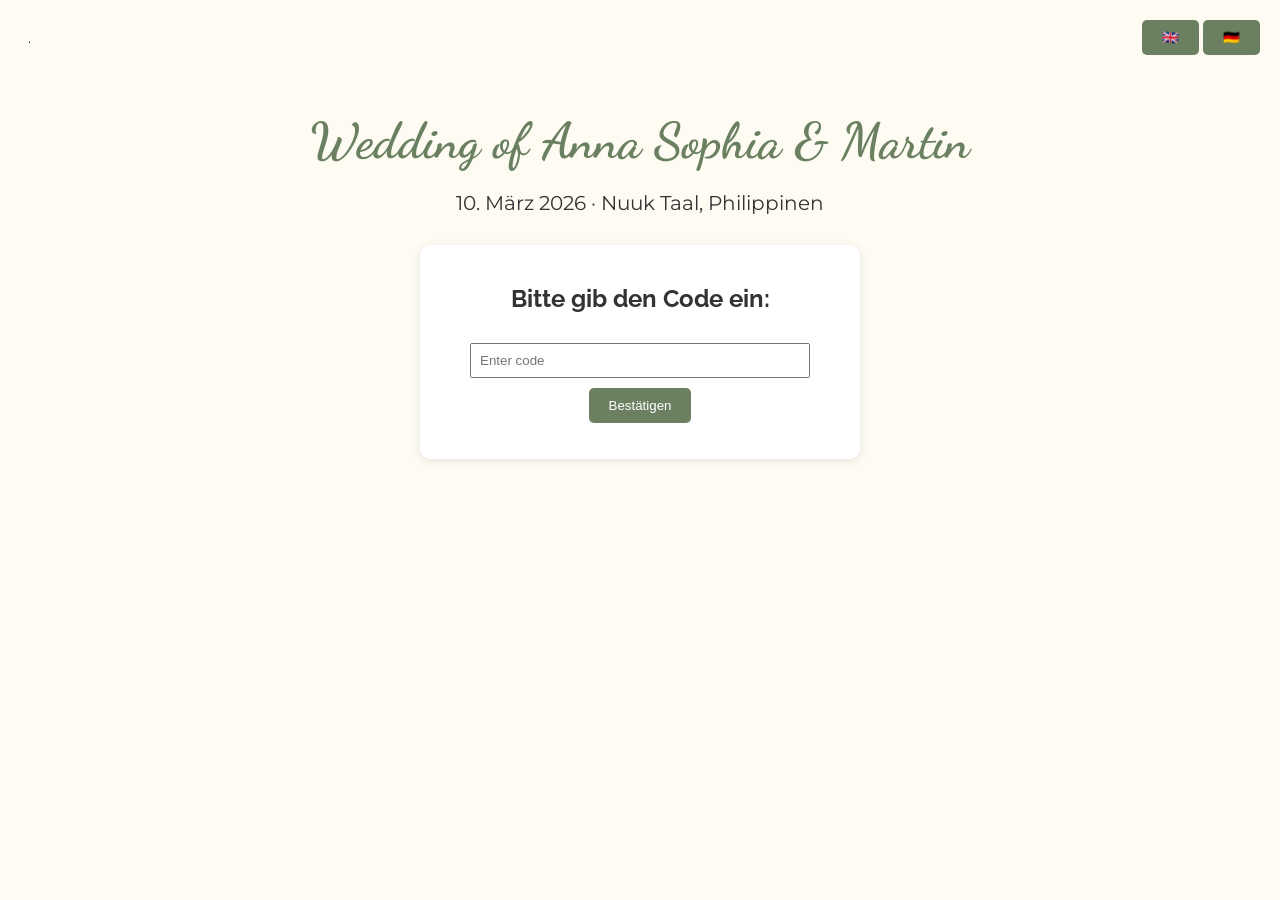
<file: index.html>
<!DOCTYPE html>
<html lang="en">
<head>
  <meta charset="UTF-8">
  <meta name="viewport" content="width=device-width, initial-scale=1.0">
  <title>Wedding of Anna Sophia & Martin</title>
  <link href="https://fonts.googleapis.com/css2?family=Dancing+Script:wght@700&family=Montserrat:wght@600&family=Raleway:wght@400;500&display=swap" rel="stylesheet">
  <link rel="stylesheet" href="style.css">
  <style>
    .faq-question {
      cursor: pointer;
      padding: 10px;
      border: 1px solid #ccc;
      margin-top: 5px;
      background-color: #f9f9f9;
    }
    .faq-answer {
      display: none;
      padding: 10px;
      border-left: 1px solid #ccc;
      border-right: 1px solid #ccc;
      border-bottom: 1px solid #ccc;
      background-color: #f1f1f1;
    }
    .card {
      padding: 20px;
      margin: 20px 0;
      border: 1px solid #ccc;
      background-color: #fff;
      box-shadow: 0 2px 5px rgba(0,0,0,0.1);
    }
  .last-updated-box {
  position: fixed;
  top: 6px;
  left: 10px;
  background: rgba(255, 255, 255, 0.7);
  color: #444;
  font-size: 11px;
  font-family: sans-serif;
  padding: 3px 8px;
  border-radius: 6px;
  box-shadow: 0 1px 3px rgba(0, 0, 0, 0.05);
  z-index: 1000;
  display: flex;
  align-items: center;
  gap: 4px;
  backdrop-filter: blur(2px);
  pointer-events: none; /* macht es unanklickbar */
  user-select: none; /* verhindert Markieren */
}


.last-updated-box .icon {
  font-size: 11px;
}

  </style>
</head>
<body>
  
<div id="language-switcher" style="position: absolute; top: 10px; right: 20px;">
  <button class="flag-button" onclick="switchLanguage('en')">🇬🇧</button>
  <button class="flag-button" onclick="switchLanguage('de')">🇩🇪</button>
</div>

<!--  <div id="last-updated" class="last-updated-box">
  <span class="icon">🕓</span>
  <span id="last-updated-text"></span>
</div>-->.


<div class="container">
  <h1 id="title" class="wedding-title">Wedding of Anna Sophia & Martin</h1>
  <p id="subtitle" class="wedding-subtitle">10. März 2026 · Nuuk Taal, Philippinen</p>

  <div id="password-section">
    <h2 id="password-title">Bitte gib den Code ein:</h2>
    <input type="password" id="password-input" placeholder="Enter code">
    <button id="password-button" onclick="checkPassword()">Bestätigen</button>
    <p id="error-message" style="color:red;"></p>
  </div>

  <div id="content" style="display:none;">
    <!-- Einleitungstext in einer Card -->
    <div class="card">
      <h2 id="intro-title">Willkommen auf unserer Hochzeitseite</h2>
      <div class="intro-text" id="intro-text">
        <!-- Der Einleitungstext wird per JavaScript gesetzt -->
      </div>
    </div>

    <div class="card">
      <h2 id="schedule-title">🌺 Reiseplan</h2>
      <p id="schedule-content" class="schedule">
        06.03: Ankunft in Manila<br>
        07.03: Entspannen und Jetlag kurieren oder Manila entdecken<br>
        08.03: Transfer zum Taal<br>
        09.03: Taal Vulkan und Umgebung entdecken<br>
        <strong>10.03: Hochzeitstag</strong><br>
        11.03: Taal Vulkan und Umgebung entdecken <br>
        12.03: Flug nach El Nido<br>
        16.03: Rückflug nach Manila
      </p>
    </div>

    <div class="card">
      <h2 id="wedding-title">💍 Hochzeitstag</h2>
      <p id="wedding-date"><strong>Datum:</strong> 10. März 2026</p>
      <p id="wedding-time"><strong>Uhrzeit:</strong> 16:00 Uhr</p>
      <p id="wedding-location"><strong>Ort:</strong> Nuuk Taal, Talisay, Batangas, Philippinen</p>
      <p id="wedding-dresscode"><strong>Dresscode:</strong> Sommerlich elegant, gerne Barong Tagalog und luftige Kleider. Bitte verzichtet auf hohe Schuhe, da die Feier im Freien stattfindet.</p>
      <p id="wedding-dinner"><strong>Abendessen & Feier:</strong> Direkt im Anschluss an die Trauung.</p>
      <!-- Google Maps Frame für die Hochzeitslocation -->
      <iframe src="https://www.google.com/maps?q=Nuuk+Taal+Batangas+Philippines&output=embed" width="100%" height="300" style="border:0;" loading="lazy" allowfullscreen></iframe>
    </div>

    <div class="card">
      <h2 id="el-nido-title">🏝️ El Nido Reise</h2>
      <p id="el-nido-content">
        Nach der Hochzeit möchten wir gerne noch ein paar Tage mit euch auf Palawan verbringen! Unser Ziel ist El Nido, nur etwa eine Flugstunde von Manila entfernt und einer der schönsten Orte der Philippinen. Dort erwarten euch traumhafte Inseln, weite Strände und faszinierende Korallenriffe – vergesst also nicht eure Badesachen! Sehr zu empfehlen sind die „Island-Hopping“-Touren, die wir gerne für unsere Gruppe organisieren.
      </p>
      <!-- Eingebundene Google Maps Karte für El Nido -->
      <iframe src="https://www.google.com/maps?q=El+Nido,+Philippines&output=embed" width="100%" height="300" style="border:0;" loading="lazy" allowfullscreen></iframe>
     

    </div>

    <div class="card">
      <h2 id="gifts-title">🎁 Geschenke</h2>
      <p id="gifts-content">
        Eure Anwesenheit ist unser schönstes Geschenk. Wenn ihr uns dennoch etwas schenken möchtet, freuen wir uns über einen Beitrag zu unserer Hochzeitsreise, damit unser Gepäck leichter bleibt! 😊
      </p>
    </div>

<div class="card">
  <h2 id="faq-title">❓ FAQ</h2>

  <div class="faq-question" onclick="toggleFaq('faq1')">Was muss ich selber organisieren?</div>
  <div id="faq1" class="faq-answer">
    <p id="faq1-answer-de">Um Hotels und Flüge müsst ihr euch selber kümmern. Gerne unterstützen wir euch aber dabei! Bevor ihr etwas bucht, sprecht am besten kurz mit uns. Wir schlagen euch gerne passende Unterkünfte vor, damit wir nicht zu weit voneinander entfernt sind oder idealerweise im selben Hotel übernachten.</p>
    <p id="faq1-answer-en" style="display:none;">You need to organize hotels and flights yourself. We are happy to support you though! We have been to El Nido before and can recommend some hotels. Please contact us before booking anything, so we are not too scattered.</p>
  </div>

  <div class="faq-question" onclick="toggleFaq('faq2')">Was muss ich für die El Nido Reise planen?</div>
  <div id="faq2" class="faq-answer">
    <p id="faq2-answer-de">Bucht bitte noch keinen Flug – es wäre schön, wenn wir gemeinsam von Manila nach El Nido fliegen könnten. Das macht es für euch und für uns einfacher. Gebt uns daher erstmal nur Bescheid, ob ihr bei der El Nido Reise mit dabei seid.</p>
    <p id="faq2-answer-en" style="display:none;">Please don’t book a flight to El Nido just yet – it would be great if we could all fly together from Manila. That’ll make things simpler for everyone. For now, just let us know if you’d like to join the El Nido trip.</p>
    
  </div>

  <div class="faq-question" onclick="toggleFaq('faq3')">Benötige ich Impfungen?</div>
  <div id="faq3" class="faq-answer">
    <p id="faq3-answer-de">Ja, bitte informiert euch über die aktuellen STIKO-Empfehlungen für die Philippinen. El Nido und Manila zählen jedoch nicht zu den Malaria-Gebieten.</p>
    <p id="faq3-answer-en" style="display:none;">Yes, please check the current STIKO recommendations for the Philippines. However, El Nido and Manila are not considered malaria areas.</p>
  </div>

  <div class="faq-question" onclick="toggleFaq('faq4')">Wie heiß wird es?</div>
  <div id="faq4" class="faq-answer">
    <p id="faq4-answer-de">Tagsüber kann es durchaus mal 30 Grad heiß werden. Denkt daher bitte daran, ausreichend Sonnencreme einzupacken und genug zu trinken. Die meisten Supermärkte, Hotels und andere öffentliche Gebäude sind in der Regel aber klimatisiert.</p>
    <p id="faq4-answer-en" style="display:none;">During the day it can sometimes get up to 30 degrees. So please remember to pack enough sunscreen and drink plenty of water. Most supermarkets, hotels, and other public buildings are usually air-conditioned.</p>
  </div>
</div>


    <div class="card">
      <h2 id="response-title">📩 Rückmeldung</h2>
      <p id="response-content">
        Damit wir besser planen können, gebt uns bitte spätestens bis zum <strong>01.08.2025</strong> Bescheid, ob ihr dabei seid. Falls ihr noch Fragen habt, schreibt uns einfach – am liebsten über WhatsApp. :)
      </p>
    </div>
  </div>
</div>

<script>
let selectedLanguage = "de";

// Function to hash the password using SHA-256
async function hashPassword(password) {
  const encoder = new TextEncoder();
  const data = encoder.encode(password);
  const hash = await crypto.subtle.digest('SHA-256', data);
  return Array.from(new Uint8Array(hash))
      .map(b => b.toString(16).padStart(2, '0'))
      .join('');
}
  const lastUpdated = new Date(document.lastModified);
const options = { year: 'numeric', month: 'long', day: 'numeric' };
const formattedDate = lastUpdated.toLocaleDateString(selectedLanguage === "de" ? "de-DE" : "en-US", options);
const label = selectedLanguage === "de" ? "Letzte Änderung:" : "Last updated:";
document.getElementById("last-updated-text").textContent = `${label} ${formattedDate}`;


function switchLanguage(lang) {
  selectedLanguage = lang;

  // Passwortseite übersetzen
  document.getElementById("password-title").innerText = lang === "de" ? "Bitte gib den Code ein:" : "Please enter the code:";
  document.getElementById("password-button").innerText = lang === "de" ? "Bestätigen" : "Confirm";

  // Fehlernachricht zurücksetzen
  document.getElementById("error-message").innerText = "";

  // Texte in den Hauptinhalten ändern
  document.getElementById("title").innerText = lang === "de" ? "Hochzeit von Anna Sophia & Martin" : "Wedding of Anna Sophia & Martin";
  document.getElementById("subtitle").innerText = lang === "de" ? "10. März 2026 · Nuuk Taal, Philippinen" : "March 10, 2026 · Nuuk Taal, Philippines";
  
  // Einleitungstitel anpassen
  document.getElementById("intro-title").innerText = lang === "de" ? "Willkommen auf unserer Hochzeitseite" : "Welcome to our Wedding Website";
  
  document.getElementById("intro-text").innerHTML = lang === "de"
    ? "<p>Schön, dass du den Weg zu unserer Hochzeitsseite gefunden hast!</p><p>Hier erfährst du, was wir geplant haben und was sonst noch wichtig ist. Wir möchten, dass du eine schöne und unvergessliche Zeit auf den Philippinen verbringst. Die vielen neuen Eindrücke – vor allem nach der Ankunft in Manila – können anfangs etwas überwältigend wirken. Die Straßen sind voll und es ist laut. Wenn man das Land aber etwas besser kennenlernt, ist es mit Sicherheit eines der schönsten.</p><p>Daher haben wir einen kleinen Reiseplan zusammengestellt, an dem du gerne teilnehmen kannst.</p><p>Auch die Transfers von Manila nach Taal und zurück organisieren wir gerne für dich.</p><p>Im Anschluss an die Hochzeit würden wir uns freuen, noch ein paar gemeinsame Tage mit dir in El Nido zu verbringen und die Gegend gemeinsam zu erkunden.</p>"
    : "<p>We're so glad you found your way to our wedding website!</p><p>Here, you'll find all the details about what we’ve planned and everything else you need to know. We want you to have a wonderful and unforgettable time in the Philippines. The many new impressions – especially right after arriving in Manila – can feel a bit overwhelming at first. The streets are busy and loud. But once you get to know the country a little better, you’ll see that it's truly one of the most beautiful places. </p><p>To help you ease into it, we’ve put together a small travel itinerary that you’re very welcome to join. We’re also happy to organize the transfers from Manila to Taal and back for you. </p><p> After the wedding, we’d love to spend a few more days with you in El Nido and explore the area together.</p>";

  document.getElementById("schedule-title").innerText = lang === "de" ? "🌺 Reiseplan" : "🌺 Travel Plan";
  document.getElementById("schedule-content").innerHTML = lang === "de"
    ? "06.03: Ankunft in Manila<br>07.03: Entspannen und Jetlag kurieren oder Manila entdecken<br>08.03: Transfer zum Taal<br>09.03: Taal Vulkan und Umgebung entdecken<br><strong>10.03: Hochzeitstag</strong><br>11.03: Taal Vulkan und Umgebung entdecken<br>12.03: Flug nach El Nido<br>16.03: Rückflug nach Manila"
    : "March 6: Arrival in Manila<br>March 7: Relax and recover from jet lag or explore Manila<br>March 8: Transfer to Taal<br>March 9: Explore Taal Vulcano<br><strong>March 10: Wedding Day</strong><br>March 11: Explore Taal Vulcano<br>March 12: Flight to El Nido<br>March 16: Return flight to Manila";

  document.getElementById("wedding-title").innerText = lang === "de" ? "💍 Hochzeitstag" : "💍 Wedding Day";
  document.getElementById("wedding-date").innerHTML = lang === "de" ? "<strong>Datum:</strong> 10. März 2026" : "<strong>Date:</strong> March 10, 2026";
  document.getElementById("wedding-time").innerHTML = lang === "de" ? "<strong>Uhrzeit:</strong> 16:00 Uhr" : "<strong>Time:</strong> 4:00 PM";
  document.getElementById("wedding-location").innerHTML = lang === "de" ? "<strong>Ort:</strong> Nuuk Taal, Talisay, Batangas, Philippinen" : "<strong>Location:</strong> Nuuk Taal, Talisay, Batangas, Philippines";
  document.getElementById("wedding-dresscode").innerHTML = lang === "de" 
    ? "<strong>Dresscode:</strong> Sommerlich elegant, pastellfarbende Kleider für Frauen. Anzug für Mönner."
    : "<strong>Dress Code:</strong> Summer elegant, preferably pastell colours. Suits for men.";
  document.getElementById("wedding-dinner").innerHTML = lang === "de" ? "<strong>Abendessen & Feier:</strong> Direkt im Anschluss an die Trauung." : "<strong>Dinner & Celebration:</strong> Immediately after the ceremony.";

  document.getElementById("el-nido-title").innerText = lang === "de" ? "🏝️ El Nido Reise" : "🏝️ El Nido Trip";
document.getElementById("el-nido-content").innerHTML = lang === "de"
  ? "Nach der Hochzeit möchten wir gerne noch ein paar Tage mit euch auf Palawan verbringen! Unser Ziel ist El Nido, nur etwa eine Flugstunde von Manila entfernt und einer der schönsten Orte der Philippinen. Dort erwarten euch traumhafte Inseln, weite Strände und faszinierende Korallenriffe – vergesst also nicht eure Badesachen! Sehr zu empfehlen sind die „Island-Hopping“-Touren, die wir gerne für unsere Gruppe organisieren. Es gibt verschiedenste Anbieter für Island-Hopping auf El Nido. <br> Beispiele für Touren findest du auf folgender Seite: <a href='https://www.elnidoparadise.com/insel-hopping/' target='_blank' rel='noopener'>elnidoparadise.com</a>."
  : "After the wedding, we would like to spend a few days with you on Palawan! Our destination is El Nido, only about an hour's flight from Manila and one of the most beautiful places in the Philippines. There you will find dreamlike islands, wide beaches, and fascinating coral reefs – so don't forget your swimwear! You can also experience various 'island hopping' tours, which we are happy to organize for you. There are various providers for island hopping in El Nido. <br> You can find examples on the following page: <a href='https://www.elnidoparadise.com/insel-hopping/' target='_blank' rel='noopener'>elnidoparadise.com</a>.";


  document.getElementById("gifts-title").innerText = lang === "de" ? "🎁 Geschenke" : "🎁 Gifts";
  document.getElementById("gifts-content").innerHTML = lang === "de"
    ? "Eure Anwesenheit ist unser schönstes Geschenk. Wenn ihr uns dennoch etwas schenken möchtet, freuen wir uns über einen Beitrag zu unserer Hochzeitsreise, damit unser Gepäck leichter bleibt! 😊"
    : "Your presence is our greatest gift. If you would still like to give us something, we would appreciate a contribution to our honeymoon, so our luggage stays light! 😊";

  document.getElementById("faq-title").innerText = lang === "de" ? "❓ FAQ" : "❓ FAQ";
  // Angepasste Reihenfolge: 0: FAQ3, 1: FAQ2, 2: FAQ1
 document.querySelectorAll('.faq-question').forEach((element, index) => {
  if(index === 0) {
    element.innerText = lang === "de"
      ? "Was muss ich selber organisieren?"
      : "What do I need to organize myself?";
  } else if(index === 1) {
    element.innerText = lang === "de"
      ? "Was muss ich für die El Nido Reise planen?"
      : "What do I need to plan for the El Nido trip?";
  } else if(index === 2) {
    element.innerText = lang === "de"
      ? "Benötige ich Impfungen?"
      : "Do I need vaccinations?";
  } else if(index === 3) {
    element.innerText = lang === "de"
      ? "Wie heiß wird es?"
      : "How hot will it be?";
  }
});

  document.getElementById("faq1-answer-de").style.display = lang === "de" ? "block" : "none";
  document.getElementById("faq1-answer-en").style.display = lang === "de" ? "none" : "block";
  document.getElementById("faq2-answer-de").style.display = lang === "de" ? "block" : "none";
  document.getElementById("faq2-answer-en").style.display = lang === "de" ? "none" : "block";
  document.getElementById("faq3-answer-de").style.display = lang === "de" ? "block" : "none";
  document.getElementById("faq3-answer-en").style.display = lang === "de" ? "none" : "block";
   document.getElementById("faq4-answer-de").style.display = lang === "de" ? "block" : "none";
  document.getElementById("faq4-answer-en").style.display = lang === "de" ? "none" : "block";

  document.getElementById("response-title").innerText = lang === "de" ? "📩 Rückmeldung" : "📩 Response";
  document.getElementById("response-content").innerHTML = lang === "de"
    ? "Damit wir besser planen können, gebt uns bitte spätestens bis zum <strong>01.08.2025</strong> Bescheid, ob ihr bei der Hochzeit und beim El Nido Trip dabei seid. Wenn ihr Fragen habt oder Unterstützung braucht – zum Beispiel bei der Reiseplanung – schreibt uns einfach, am liebsten über WhatsApp. :)"
    : "To help us plan better, please let us know by <strong>01.08.2025</strong> if you will be joining us. If you have any other questions, don't hesitate to write to us, preferably via WhatsApp.";
}

function toggleFaq(faqId) {
  const faq = document.getElementById(faqId);
  if (faq.style.display === "none") {
    faq.style.display = "block";
  } else {
    faq.style.display = "none";
  }
}

async function checkPassword() {
  const password = document.getElementById("password-input").value.toLowerCase();
  const hashedPassword = await hashPassword(password);
  
  console.log("Generated Hash:", hashedPassword);
  
  const storedHashedPassword = "f84a6118265b6714e69a62e3ce760c8ae42c6712e3359dec67f6070b67ca562a";
  
  if (hashedPassword === storedHashedPassword) {
    document.getElementById("password-section").style.display = "none";
    document.getElementById("content").style.display = "block";

    // Sprache nach der Passworteingabe setzen
    switchLanguage(selectedLanguage);
  } else {
    document.getElementById("error-message").innerText = selectedLanguage === "de" ? "Falscher Code!" : "Incorrect code!";
  }
}

// Standardmäßig Inhalte verstecken
document.addEventListener("DOMContentLoaded", function() {
  document.getElementById("content").style.display = "none";
});
</script>

</body>
</html>
</file>
<file: style.css>
body { font-family: 'Raleway', sans-serif; background-color: #fdfbf2; color: #333; padding: 20px; }
.container { max-width: 700px; margin: auto; padding: 30px; text-align: center; }
.wedding-title { font-family: 'Dancing Script', cursive; font-size: 50px; color: #6B8061; text-align: center; margin-bottom: 10px; }
.wedding-subtitle { font-family: 'Montserrat', sans-serif; font-size: 20px; color: #333; text-align: center; margin-bottom: 30px; }
.intro-text { font-size: 18px; text-align: center; margin-bottom: 20px; padding: 0 20px; font-weight: 500; }
.card { background-color: #fff; border-radius: 10px; padding: 15px; margin-bottom: 20px; box-shadow: 0 2px 8px rgba(0,0,0,0.1); max-width: 650px; margin-left: auto; margin-right: auto; }
.schedule { text-align: center; font-size: 18px; line-height: 1.8; font-weight: 500; }
#password-section { max-width: 400px; margin: auto; text-align: center; padding: 20px; background: #fff; border-radius: 10px; box-shadow: 0 2px 8px rgba(0,0,0,0.1); }
input { width: 80%; padding: 8px; margin-top: 10px; }
button { background: #6B8061; color: white; padding: 10px 20px; border: none; border-radius: 5px; margin-top: 10px; cursor: pointer; }
</file>
